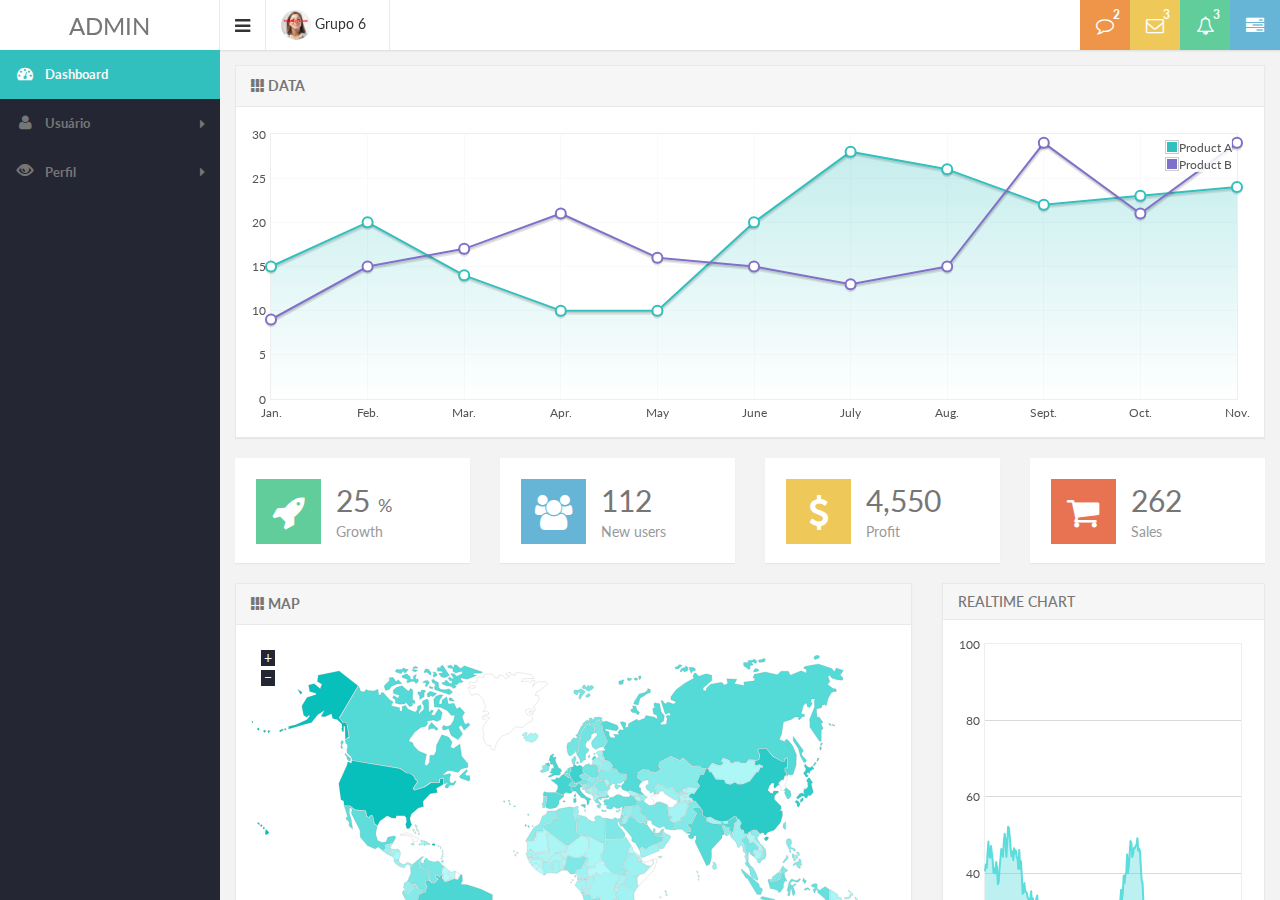
<file: escoladeti2015time06/square/index.html>
<!doctype html>
<!--[if gt IE 8]><!--> <html class="no-js"> <!--<![endif]-->
    <head>
        <meta charset="utf-8">
        <meta http-equiv="X-UA-Compatible" content="IE=edge,chrome=1">
        <title>Web Application</title>
        <meta name="description" content="">
        <meta name="viewport" content="width=device-width, initial-scale=1.0, maximum-scale=1.0">
        <!-- Place favicon.ico and apple-touch-icon.png in the root directory -->
        <link href="http://fonts.googleapis.com/css?family=Lato:300,400,700,300italic,400italic" rel="stylesheet" type="text/css">
        <!-- needs images, font... therefore can not be part of ui.css -->
        <link rel="stylesheet" href="bower_components/font-awesome/css/font-awesome.min.css">
        <link rel="stylesheet" href="bower_components/weather-icons/css/weather-icons.min.css">
        <!-- end needs images -->

            <link rel="stylesheet" href="styles/main.css">
            <link rel="stylesheet" href="styles/padroes.css">

    </head>
    <body data-ng-app="app" id="app" data-custom-background="" data-off-canvas-nav="">
        <!--[if lt IE 9]>
            <p class="browsehappy">You are using an <strong>outdated</strong> browser. Please <a href="http://browsehappy.com/">upgrade your browser</a> to improve your experience.</p>
        <![endif]-->

        <div data-ng-controller="AppCtrl">
            <div data-ng-hide="isSpecificPage()" data-ng-cloak="" class="no-print">
                <section data-ng-include=" 'views/header.html' " id="header" class="top-header"></section>

                <aside data-ng-include=" 'views/nav.html' " id="nav-container"></aside>
            </div>

            <div class="view-container">
                <section data-ng-view="" id="content" class="animate-fade-up"></section>
            </div>
        </div>


        <script src="http://maps.google.com/maps/api/js?sensor=false"></script>
        <script src="scripts/vendor.js"></script>

        <script src="scripts/ui.js"></script>

        <script src="scripts/module.js"></script>
        <script src="scripts/route.js"></script>
        <script src="scripts/app.js"></script>
        
        <script src="scripts/valida-formulario.js"></script>
        <script src="scripts/usuario/usuario-controller.js"></script>
    </body>
</html>
</file>
<file: escoladeti2015time06/square/styles/padroes.css>
.btn-xs .glyphicon-remove {
	top: 2px !important;
}
.table-botoes-center {
	text-align: center;
}
.page > .panel-dark {
	border-color: #eee;
	/*border: none;*/
}

.table .btn-gap-v {
	margin: 0;
}

.table>thead>tr>th, 
.table>thead>tr>td, 
.table>tbody>tr>th, 
.table>tbody>tr>td, 
.table>tfoot>tr>th, 
.table>tfoot>tr>td {
	vertical-align: middle;
}
</file>
<file: escoladeti2015time06/square/bower_components/weather-icons/css/weather-icons.min.css>
/*!
 *  Weather Icons Beta 1
 *  Weather themed icons for Bootstrap
 *  ------------------------------------------------------------------------------
  * Maintained at http://erikflowers.github.io/weather-icons
 *  http://twitter.com/Erik_UX
 *
 *  License
 *  ------------------------------------------------------------------------------
 *  - Fpmt licensed under SIL OFL 1.1 -
 *    http://scripts.sil.org/OFL
 *  - CSS and LESS are licensed under MIT License -
 *    http://opensource.org/licenses/mit-license.html
 *  - Documentation licensed under CC BY 3.0 -
 *    http://creativecommons.org/licenses/by/3.0/
 *  - Inspired by and works great as a companion with Font Aweosme
 *    "Font Awesome by Dave Gandy - http://fontawesome.io"
 *
 *  Weather Icons Bootstrap Package Author - Erik Flowers - erik@helloerik.com
 *  Weather Icons gives full credit for inspiration to Font Awesome and makes no 
 *  claim to invention, intellectual property, or ownership of methodology. 
 * 
 *  Support Open Source!
 *
 *  ------------------------------------------------------------------------------
 *  Email: erik@helloerik.com
 *  Twitter: http://twitter.com/Erik_UX
 */@font-face{font-family:weather;src:url(../font/weathericons-regular-webfont.eot);src:url(../font/weathericons-regular-webfont.eot?#iefix) format('embedded-opentype'),url(../font/weathericons-regular-webfont.woff) format('woff'),url(../font/weathericons-regular-webfont.ttf) format('truetype'),url(../font/weathericons-regular-webfont.svg#weathericons-regular-webfontRg) format('svg');font-weight:400;font-style:normal}[class^=wi-],[class*=" wi-"]{font-family:weather;font-weight:400;font-style:normal;text-decoration:inherit;text-transform:none;-webkit-font-smoothing:antialiased;*margin-right:.3em}[class^=wi-]:before,[class*=" wi-"]:before{text-decoration:inherit;display:inline-block;speak:none}.wi-day-cloudy-gusts:before{content:"\f000"}.wi-day-cloudy-windy:before{content:"\f001"}.wi-day-cloudy:before{content:"\f002"}.wi-day-fog:before{content:"\f003"}.wi-day-hail:before{content:"\f004"}.wi-day-lightning:before{content:"\f005"}.wi-day-rain-mix:before{content:"\f006"}.wi-day-rain-wind:before{content:"\f007"}.wi-day-rain:before{content:"\f008"}.wi-day-showers:before{content:"\f009"}.wi-day-snow:before{content:"\f00a"}.wi-day-sprinkle:before{content:"\f00b"}.wi-day-sunny-overcast:before{content:"\f00c"}.wi-day-sunny:before{content:"\f00d"}.wi-day-storm-showers:before{content:"\f00e"}.wi-day-thunderstorm:before{content:"\f010"}.wi-cloudy-gusts:before{content:"\f011"}.wi-cloudy-windy:before{content:"\f012"}.wi-cloudy:before{content:"\f013"}.wi-fog:before{content:"\f014"}.wi-hail:before{content:"\f015"}.wi-lightning:before{content:"\f016"}.wi-rain-mix:before{content:"\f017"}.wi-rain-wind:before{content:"\f018"}.wi-rain:before{content:"\f019"}.wi-showers:before{content:"\f01a"}.wi-snow:before{content:"\f01b"}.wi-sprinkle:before{content:"\f01c"}.wi-storm-showers:before{content:"\f01d"}.wi-thunderstorm:before{content:"\f01e"}.wi-windy:before{content:"\f021"}.wi-night-alt-cloudy-gusts:before{content:"\f022"}.wi-night-alt-cloudy-windy:before{content:"\f023"}.wi-night-alt-hail:before{content:"\f024"}.wi-night-alt-lightning:before{content:"\f025"}.wi-night-alt-rain-mix:before{content:"\f026"}.wi-night-alt-rain-wind:before{content:"\f027"}.wi-night-alt-rain:before{content:"\f028"}.wi-night-alt-showers:before{content:"\f029"}.wi-night-alt-snow:before{content:"\f02a"}.wi-night-alt-sprinkle:before{content:"\f02b"}.wi-night-alt-storm-showers:before{content:"\f02c"}.wi-night-alt-thunderstorm:before{content:"\f02d"}.wi-night-clear:before{content:"\f02e"}.wi-night-cloudy-gusts:before{content:"\f02f"}.wi-night-cloudy-windy:before{content:"\f030"}.wi-night-cloudy:before{content:"\f031"}.wi-night-hail:before{content:"\f032"}.wi-night-lightning:before{content:"\f033"}.wi-night-rain-mix:before{content:"\f034"}.wi-night-rain-wind:before{content:"\f035"}.wi-night-rain:before{content:"\f036"}.wi-night-showers:before{content:"\f037"}.wi-night-snow:before{content:"\f038"}.wi-night-sprinkle:before{content:"\f039"}.wi-night-storm-showers:before{content:"\f03a"}.wi-night-thunderstorm:before{content:"\f03b"}.wi-celcius:before{content:"\f03c"}.wi-cloud-down:before{content:"\f03d"}.wi-cloud-refresh:before{content:"\f03e"}.wi-cloud-up:before{content:"\f040"}.wi-cloud:before{content:"\f041"}.wi-degrees:before{content:"\f042"}.wi-down-left:before{content:"\f043"}.wi-down:before{content:"\f044"}.wi-fahrenheit:before{content:"\f045"}.wi-horizon-alt:before{content:"\f046"}.wi-horizon:before{content:"\f047"}.wi-left:before{content:"\f048"}.wi-lightning:before{content:"\f016"}.wi-night-fog:before{content:"\f04a"}.wi-refresh-alt:before{content:"\f04b"}.wi-refresh:before{content:"\f04c"}.wi-right:before{content:"\f04d"}.wi-sprinkles:before{content:"\f04e"}.wi-strong-wind:before{content:"\f050"}.wi-sunrise:before{content:"\f051"}.wi-sunset:before{content:"\f052"}.wi-thermometer-exterior:before{content:"\f053"}.wi-thermometer-internal:before{content:"\f054"}.wi-thermometer:before{content:"\f055"}.wi-tornado:before{content:"\f056"}.wi-up-right:before{content:"\f057"}.wi-up:before{content:"\f058"}.wi-wind-east:before{content:"\f059"}.wi-wind-north-east:before{content:"\f05a"}.wi-wind-north-west:before{content:"\f05b"}.wi-wind-north:before{content:"\f05c"}.wi-wind-south-east:before{content:"\f05d"}.wi-wind-south-west:before{content:"\f05e"}.wi-wind-south:before{content:"\f060"}.wi-wind-west:before{content:"\f061"}
</file>
